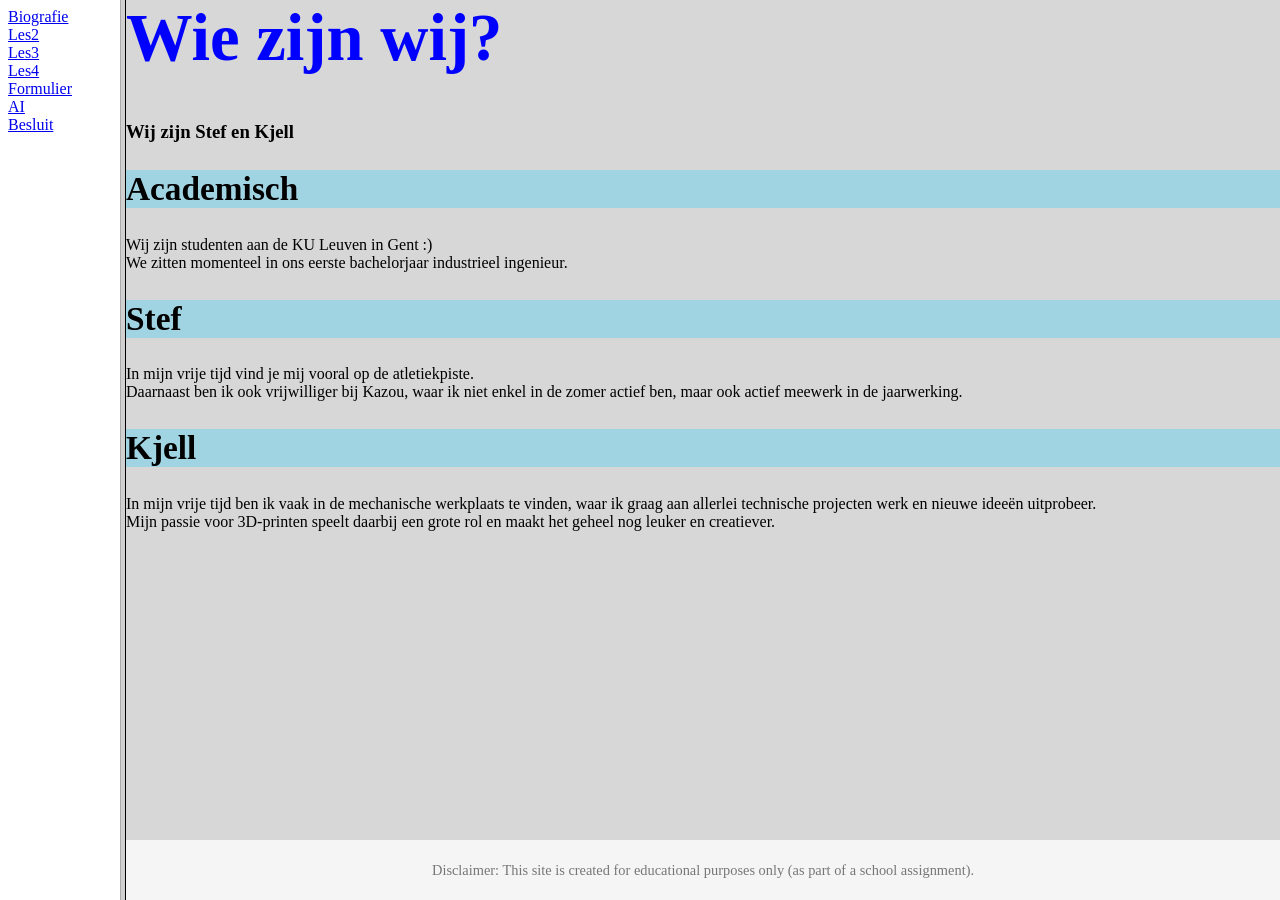
<file: index.htm>
<!DOCTYPE HTML PUBLIC "-//W3C//DTD HTML 4.01 Transitional//EN">

<html>
<head>
<title>Kjef</title>
</head>
<frameset cols = "120, *">
<frame name = "links" src="menu.htm">
<frame name = "rechts" src="biografie.htm">
</frameset>
</html>
</file>
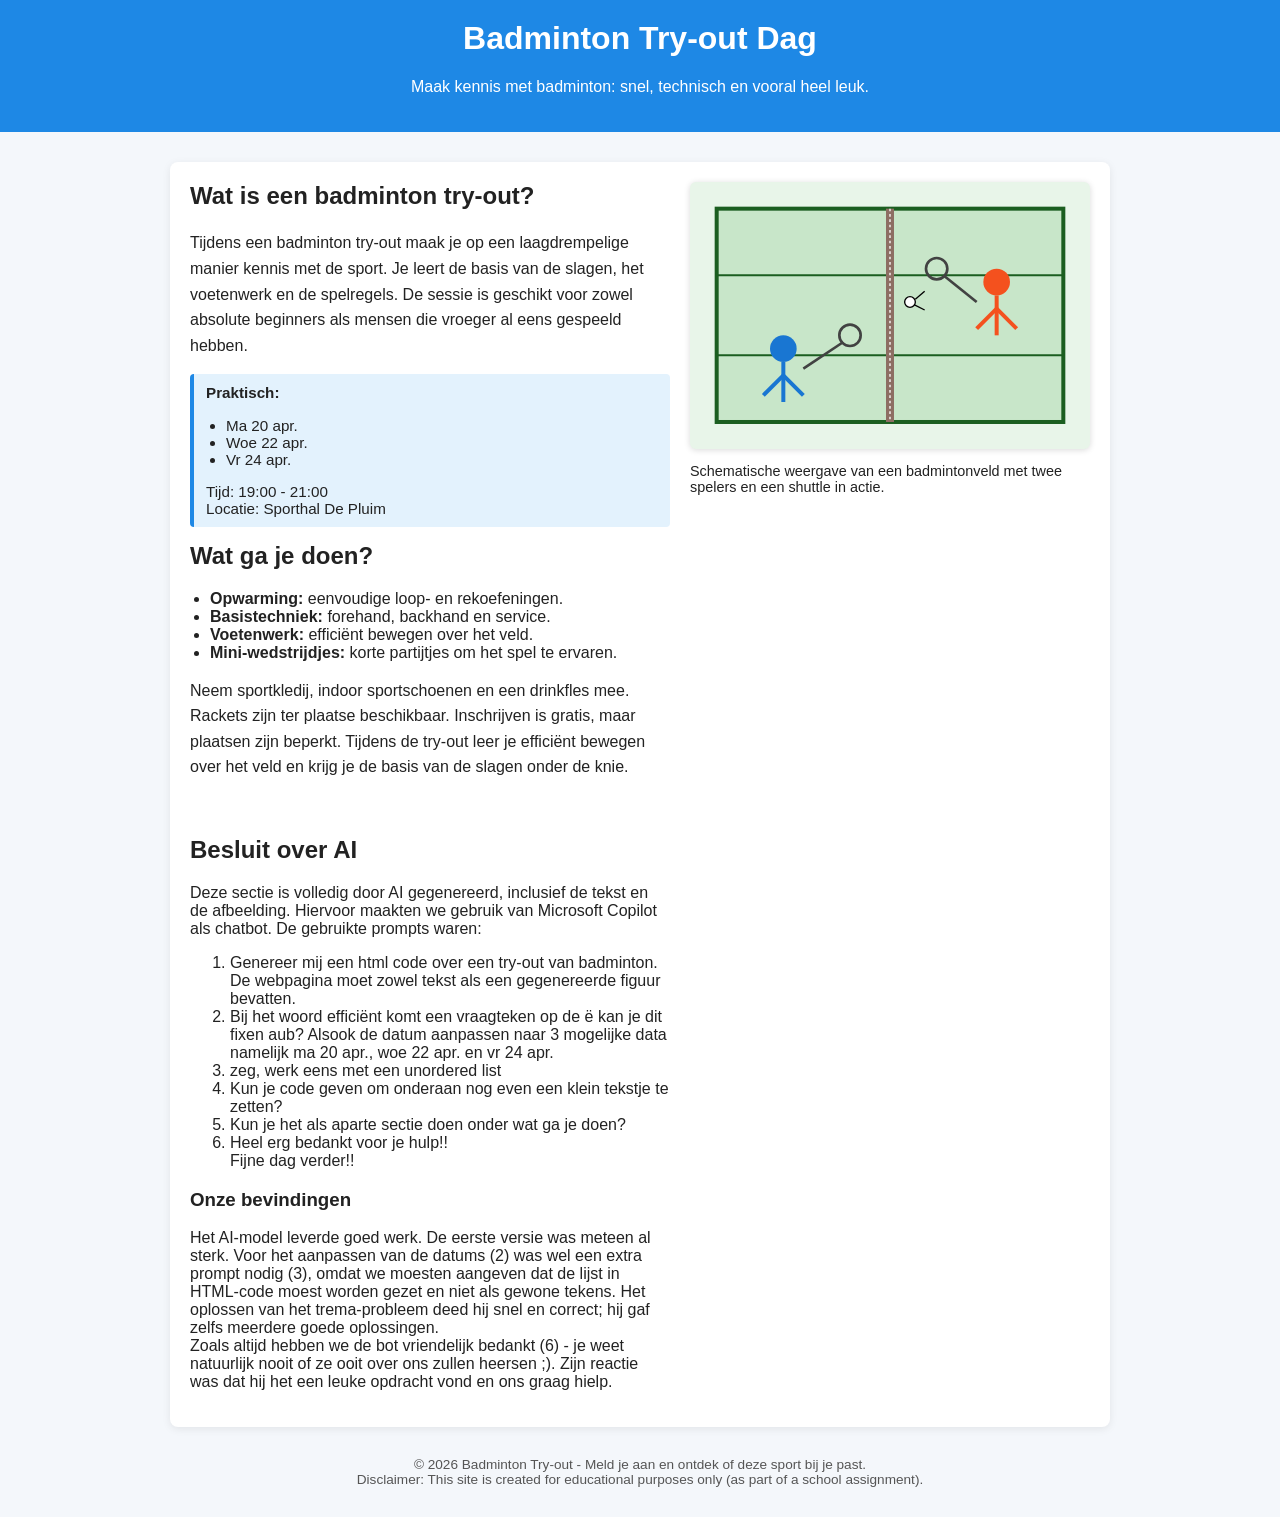
<file: ai.htm>
<!DOCTYPE html>
<html lang="nl">
<head>
  <meta charset="UTF-8" />
  <title>Badminton Try-out Dag</title>
  <style>
    body {
      font-family: Arial, sans-serif;
      margin: 0;
      padding: 0;
      background: #f4f7fb;
      color: #222;
    }
    header {
      background: #1e88e5;
      color: white;
      padding: 20px;
      text-align: center;
    }
    main {
      max-width: 900px;
      margin: 30px auto;
      padding: 20px;
      background: white;
      box-shadow: 0 2px 8px rgba(0,0,0,0.08);
      border-radius: 8px;
      display: grid;
      grid-template-columns: 1.2fr 1fr;
      gap: 20px;
    }
    h1, h2 {
      margin-top: 0;
    }
    .info p {
      line-height: 1.6;
    }
    .highlight {
      background: #e3f2fd;
      border-left: 4px solid #1e88e5;
      padding: 10px 12px;
      margin: 15px 0;
      border-radius: 4px;
      font-size: 0.95rem;
    }
    ul {
      padding-left: 20px;
    }
    svg {
      width: 100%;
      height: auto;
      border-radius: 6px;
      box-shadow: 0 1px 6px rgba(0,0,0,0.15);
      background: #e8f5e9;
    }
    footer {
      text-align: center;
      font-size: 0.85rem;
      color: #555;
      margin: 20px 0 30px;
    }
  </style>
</head>
<body>
  <header>
    <h1>Badminton Try-out Dag</h1>
    <p>Maak kennis met badminton: snel, technisch en vooral heel leuk.</p>
  </header>

  <main>
    <section class="info">
      <h2>Wat is een badminton try-out?</h2>
      <p>
        Tijdens een badminton try-out maak je op een laagdrempelige manier kennis met de sport.
        Je leert de basis van de slagen, het voetenwerk en de spelregels. De sessie is geschikt
        voor zowel absolute beginners als mensen die vroeger al eens gespeeld hebben.
      </p>

      <div class="highlight">
          <strong>Praktisch:</strong>
          <ul>
            <li>Ma 20 apr.</li>
            <li>Woe 22 apr.</li>
            <li>Vr 24 apr.</li>
          </ul>
          Tijd: 19:00 - 21:00<br>
          Locatie: Sporthal De Pluim
      </div>

      <h2>Wat ga je doen?</h2>
      <ul>
        <li><strong>Opwarming:</strong> eenvoudige loop- en rekoefeningen.</li>
        <li><strong>Basistechniek:</strong> forehand, backhand en service.</li>
        <li><strong>Voetenwerk:</strong> effici&euml;nt bewegen over het veld.</li>
        <li><strong>Mini-wedstrijdjes:</strong> korte partijtjes om het spel te ervaren.</li>
      </ul>

      <p>
        Neem sportkledij, indoor sportschoenen en een drinkfles mee. Rackets zijn ter plaatse
        beschikbaar. Inschrijven is gratis, maar plaatsen zijn beperkt. Tijdens de try-out leer je
        effici&euml;nt bewegen over het veld en krijg je de basis van de slagen onder de knie.
      </p>
    </section>

    <section aria-label="Badminton veld illustratie">
      <!-- Gegenereerde figuur met SVG -->
      <svg viewBox="0 0 300 200">
        <!-- Veld -->
        <rect x="20" y="20" width="260" height="160" fill="#c8e6c9" stroke="#1b5e20" stroke-width="3" />
        <!-- Middenlijn -->
        <line x1="150" y1="20" x2="150" y2="180" stroke="#1b5e20" stroke-width="2" stroke-dasharray="4 4" />
        <!-- Service lijnen -->
        <line x1="20" y1="70" x2="280" y2="70" stroke="#1b5e20" stroke-width="1.5" />
        <line x1="20" y1="130" x2="280" y2="130" stroke="#1b5e20" stroke-width="1.5" />
        <!-- Net -->
        <rect x="147" y="20" width="6" height="160" fill="#8d6e63" />
        <line x1="150" y1="20" x2="150" y2="180" stroke="#ffffff" stroke-width="1" stroke-dasharray="2 2" />

        <!-- Speler links -->
        <circle cx="70" cy="125" r="10" fill="#1976d2" />
        <line x1="70" y1="135" x2="70" y2="165" stroke="#1976d2" stroke-width="3" />
        <line x1="70" y1="145" x2="55" y2="160" stroke="#1976d2" stroke-width="3" />
        <line x1="70" y1="145" x2="85" y2="160" stroke="#1976d2" stroke-width="3" />
        <!-- Racket links -->
        <line x1="85" y1="140" x2="115" y2="120" stroke="#424242" stroke-width="2" />
        <circle cx="120" cy="115" r="8" fill="none" stroke="#424242" stroke-width="2" />

        <!-- Speler rechts -->
        <circle cx="230" cy="75" r="10" fill="#f4511e" />
        <line x1="230" y1="85" x2="230" y2="115" stroke="#f4511e" stroke-width="3" />
        <line x1="230" y1="95" x2="215" y2="110" stroke="#f4511e" stroke-width="3" />
        <line x1="230" y1="95" x2="245" y2="110" stroke="#f4511e" stroke-width="3" />
        <!-- Racket rechts -->
        <line x1="215" y1="90" x2="190" y2="70" stroke="#424242" stroke-width="2" />
        <circle cx="185" cy="65" r="8" fill="none" stroke="#424242" stroke-width="2" />

        <!-- Shuttle -->
        <circle cx="165" cy="90" r="4" fill="#ffffff" stroke="#000000" stroke-width="1" />
        <line x1="169" y1="88" x2="176" y2="82" stroke="#000000" stroke-width="1" />
        <line x1="168" y1="92" x2="176" y2="96" stroke="#000000" stroke-width="1" />
      </svg>

      <p style="font-size:0.9rem; margin-top:10px;">
        Schematische weergave van een badmintonveld met twee spelers en een shuttle in actie.
      </p>
    </section>
		<section class="extra-info" style="margin-top:20px;">
				<h2>Besluit over AI</h2>
  			 <p>
    		 Deze sectie is volledig door AI gegenereerd, inclusief de tekst en de 
				 afbeelding. Hiervoor maakten we gebruik van Microsoft Copilot als
				 chatbot. De gebruikte prompts waren:
				 <ol>
				 		 <li>Genereer mij een html code over een try-out van badminton.
De webpagina moet zowel tekst als een gegenereerde figuur bevatten.</li>
						 <li>Bij het woord effici&euml;nt komt een vraagteken op de &euml; kan je dit fixen aub?
Alsook de datum aanpassen naar 3 mogelijke data namelijk ma 20 apr., woe 22 apr. en vr 24 apr.</li>
						 <li>zeg, werk eens met een unordered list</li>
						 <li>Kun je code geven om onderaan nog even een klein tekstje te zetten?</li>
						 <li>Kun je het als aparte sectie doen onder wat ga je doen?</li>
						 <li>Heel erg bedankt voor je hulp!! <br>
Fijne dag verder!!</li>
				 </ol>
				 </p>
				 <h3>Onze bevindingen</h3>
				 <p>
				 Het AI-model leverde goed werk. De eerste versie was meteen al sterk.
				 Voor het aanpassen van de datums (2) was wel een extra prompt nodig (3),
				 omdat we moesten aangeven dat de lijst in HTML-code moest worden gezet
				 en niet als gewone tekens. Het oplossen van het trema-probleem deed hij
				 snel en correct; hij gaf zelfs meerdere goede oplossingen.
				 <br>
				 Zoals altijd hebben we de bot vriendelijk bedankt (6) - je weet
				 natuurlijk nooit of ze ooit over ons zullen heersen ;). Zijn reactie
				 was dat hij het een leuke opdracht vond en ons graag hielp.
  			 </p>
		</section>
  </main>
	<footer>
    &copy; 2026 Badminton Try-out - Meld je aan en ontdek of deze sport bij je past.
		<br>
	Disclaimer: This site is created for educational purposes only (as part of a school assignment).
  </footer>
</body>
</html>
</file>
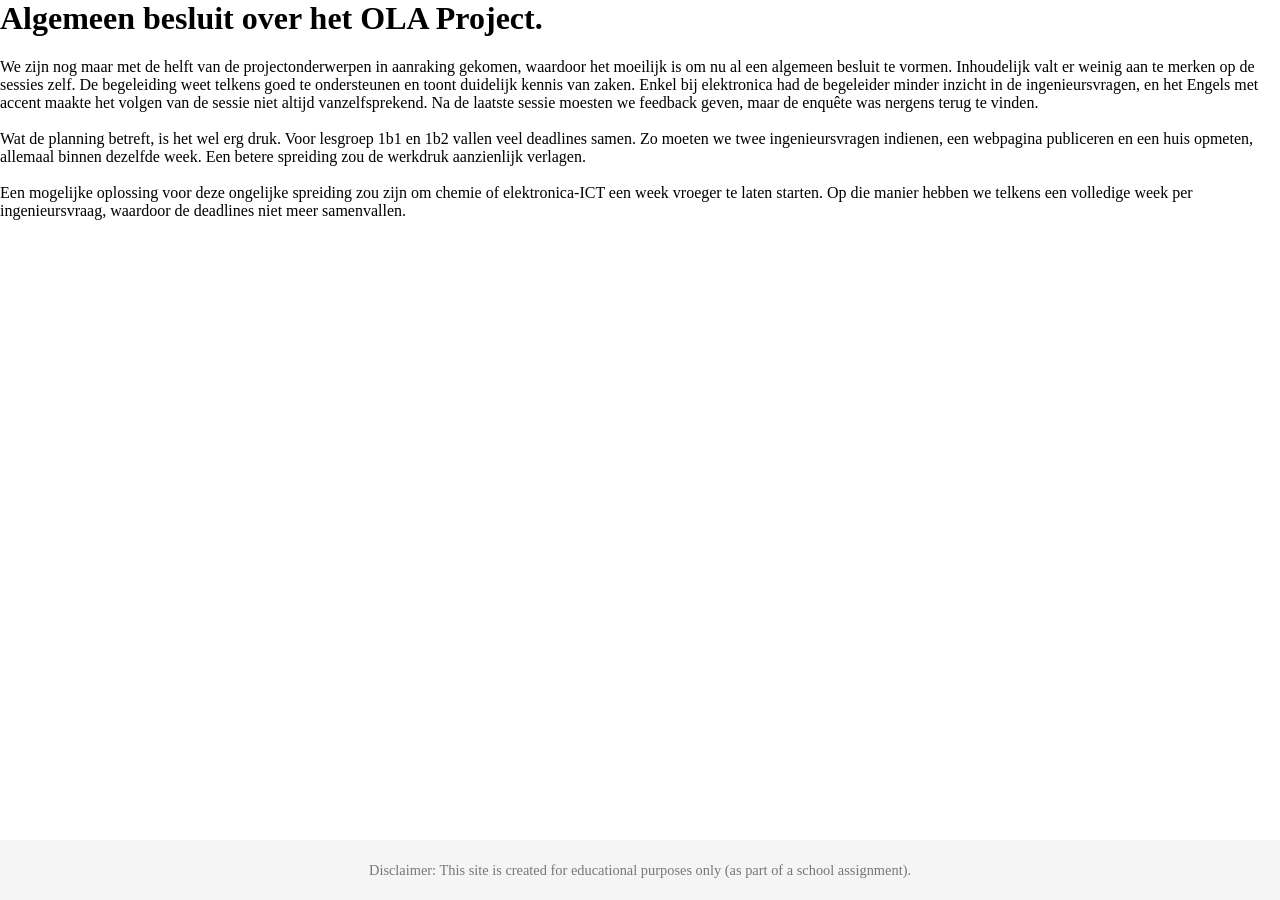
<file: besluit.htm>
<!DOCTYPE HTML PUBLIC "-//W3C//DTD HTML 4.01 Transitional//EN">

<html>
			<head>
						<title>Besluit</title>
						<link rel="stylesheet" href="footer.css">
			</head>
			<body>
				<div class="content">
						<h1>Algemeen besluit over het OLA Project.</h1>
						<p>
						We zijn nog maar met de helft van de projectonderwerpen in
						aanraking gekomen, waardoor het moeilijk is om nu al een algemeen
						besluit te vormen. Inhoudelijk valt er weinig aan te merken op de
						sessies zelf. De begeleiding weet telkens goed te ondersteunen en
						toont duidelijk kennis van zaken. Enkel bij elektronica had de
						begeleider minder inzicht in de ingenieursvragen, en het Engels met
						accent maakte het volgen van de sessie niet altijd vanzelfsprekend.
						Na de laatste sessie moesten we feedback geven, maar de enqu&ecirc;te was
						nergens terug te vinden.
						<br>
						<br>
						Wat de planning betreft, is het wel erg druk. Voor lesgroep 1b1 en
						1b2 vallen veel deadlines samen. Zo moeten we twee ingenieursvragen
						indienen, een webpagina publiceren en een huis opmeten, allemaal
						binnen dezelfde week. Een betere spreiding zou de werkdruk
						aanzienlijk verlagen.
						<br>
						<br>
						Een mogelijke oplossing voor deze ongelijke spreiding zou zijn om
						chemie of elektronica-ICT een week vroeger te laten starten. Op
						die manier hebben we telkens een volledige week per ingenieursvraag,
						waardoor de deadlines niet meer samenvallen. 
						</p>
					</div>
						<footer class="footer">
        						Disclaimer: This site is created for educational purposes only (as part of a school assignment).
    				</footer>
			</body>

</html>
</file>
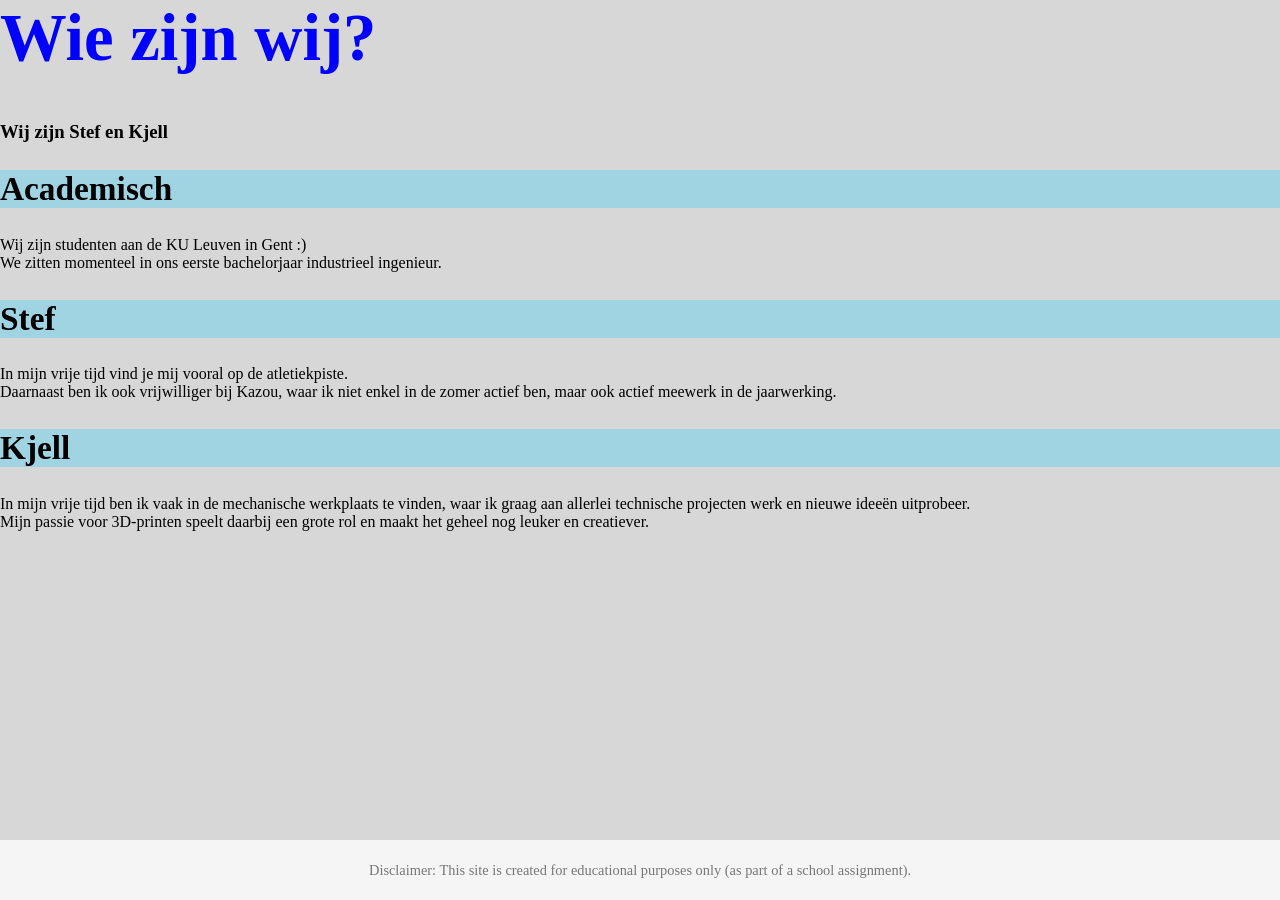
<file: biografie.htm>
<!DOCTYPE HTML PUBLIC "-//W3C//DTD HTML 4.01 Transitional//EN">

<html>
			<head>
						<title>Biografie</title>
						<link rel=stylesheet href="Stijl.css"type="text/css">
						<link rel="stylesheet" href="footer.css">
			</head>
			<body>
				<div class="content">
						<h1> Wie zijn wij? </h1>
						<h3> Wij zijn Stef en Kjell </h3>
						<h2> Academisch </h2>
						<p>
						Wij zijn studenten aan de KU Leuven in Gent :)
						<br>
						We zitten momenteel in ons eerste bachelorjaar industrieel ingenieur.
						</p>
						<h2> Stef </h2>						
						<p>
						In mijn vrije tijd vind je mij vooral op de atletiekpiste.
						<br>
						Daarnaast ben ik ook vrijwilliger bij Kazou, waar ik niet enkel in de zomer actief 
						ben, maar ook actief meewerk in de jaarwerking.
						</p>
						<h2> Kjell </h2>
						<p>
						In mijn vrije tijd ben ik vaak in de mechanische werkplaats te vinden, waar
						ik graag aan allerlei technische projecten werk en nieuwe idee&euml;n uitprobeer.
						<br>
						Mijn passie voor 3D-printen speelt daarbij een grote rol en maakt het geheel
						nog leuker en creatiever.
						</p>
						</div>
						<footer class="footer">
        						Disclaimer: This site is created for educational purposes only (as part of a school assignment).
    					</footer>
			</body>

</html>
</file>
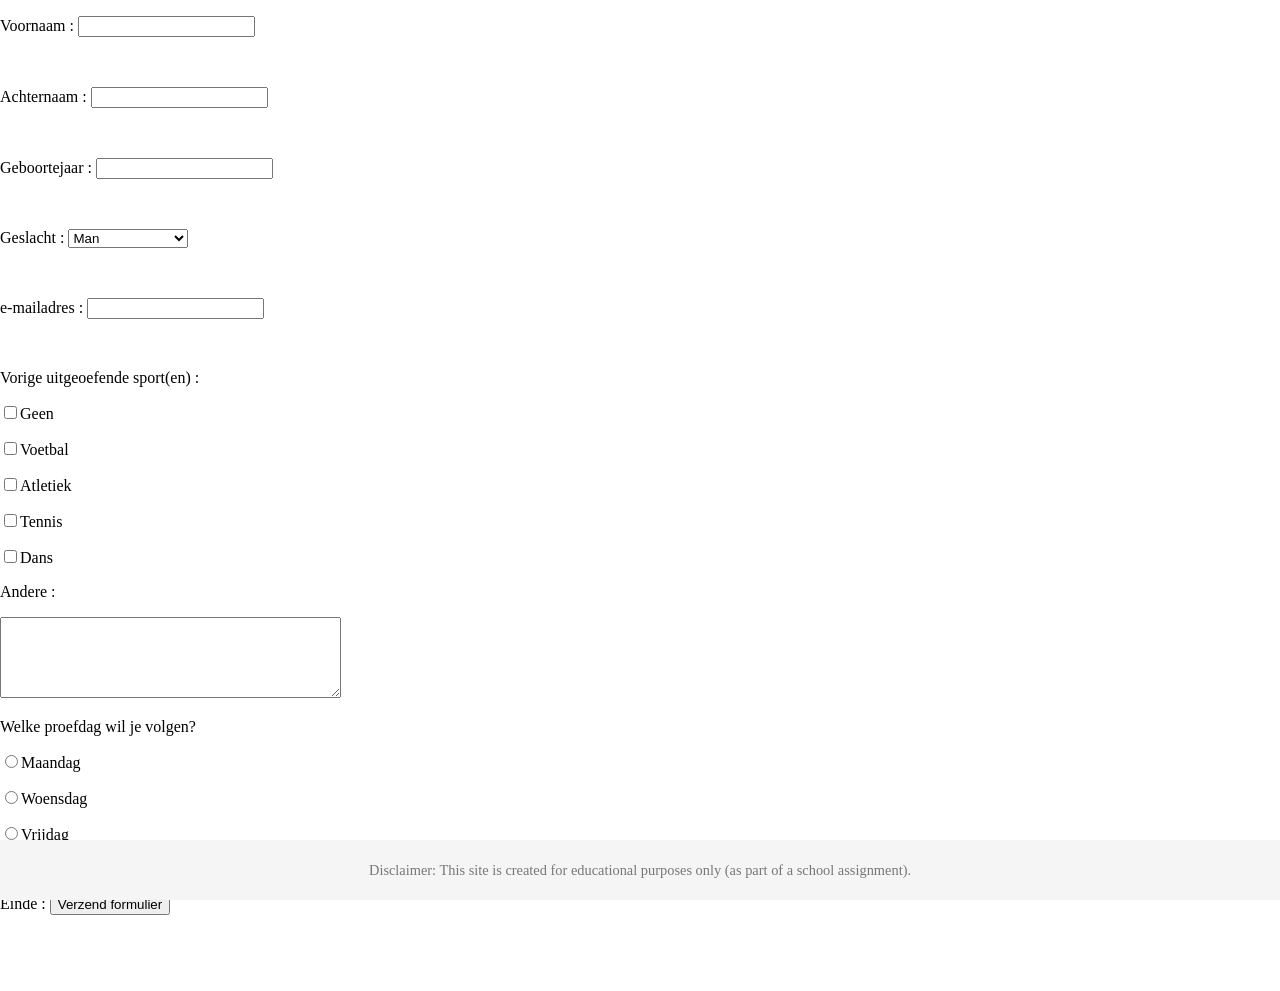
<file: formulier.html>
<!DOCTYPE html>
<html>
	<head>
		<meta charset="UTF-8">
		<title>Formulier</title>
		<link rel="stylesheet" href="footer.css">
	</head>
	<body>
		<div class="content">
		<form action="toon_waarden.php" method="post" >
					<p>Voornaam : <input type="text" name="voornaam" /></p>
        	<br>        	
					<p>Achternaam : <input type="text" name="achternaam" /></p>
					<br>
					<p>Geboortejaar : <input type="text" name="geboortejaar" /></p>
					<br>
					<p>Geslacht :
					<select name="Geslacht">
									<option>Man</option>
									<option>Vrouw</option>
									<option>Ander</option>
									<option>Zeg ik liever niet</option>
					</select>
					</p>
					<br>
					<p>e-mailadres : <input type="text" name="e-mailadres" /></p>
					<br>
					<p>Vorige uitgeoefende sport(en) : </p>
					<p><input type="checkbox" name="Geen vorige sport" value="Geen" />Geen</p>
					<p><input type="checkbox" name="Deed voetbal" value="Voetbal" />Voetbal</p>
					<p><input type="checkbox" name="Deed atletiek" value="Atletiek" />Atletiek</p>
					<p><input type="checkbox" name="Deed tennis" value="Tennis" />Tennis</p>
					<p><input type="checkbox" name="Deed dans" value="Dans" />Dans</p>
					<p>Andere : </p>
					<textarea name="Andere" rows="5" cols="40" ></textarea>
					<br>
					<p>Welke proefdag wil je volgen?
					<p><input type="radio" name="Dag" value="Maandag" />Maandag</p>
					<p><input type="radio" name="Dag" value="Woensdag" />Woensdag</p>
					<p><input type="radio" name="Dag" value="Vrijdag" />Vrijdag</p>
					<br>
					<p>Einde : <input type="submit" name="verzend" value="Verzend formulier" /></p>
        
        </form>
		</div>
		<footer class="footer">
        		Disclaimer: This site is created for educational purposes only (as part of a school assignment).
    	</footer>

	</body>

</html>
</file>
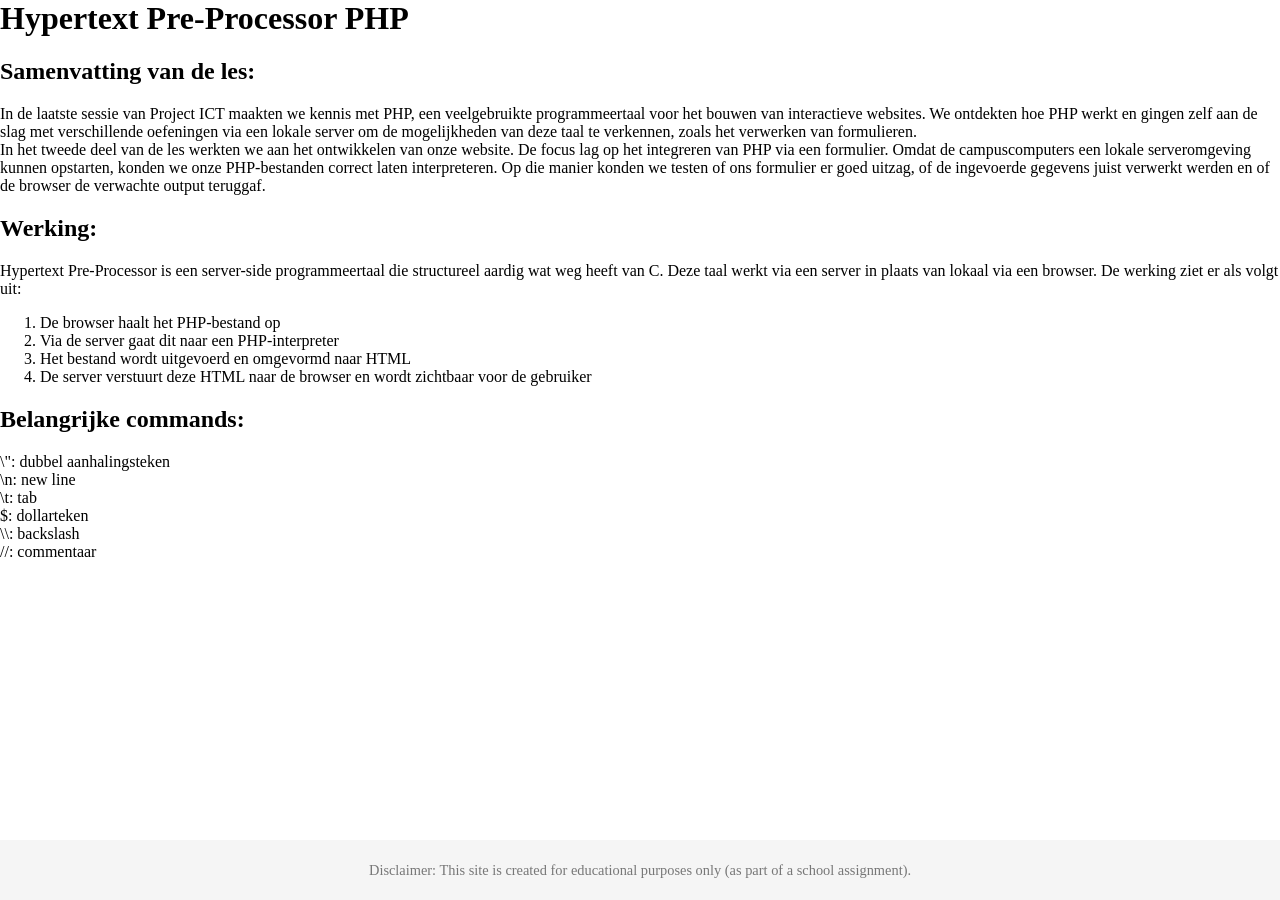
<file: les2.htm>
<!DOCTYPE HTML PUBLIC "-//W3C//DTD HTML 4.01 Transitional//EN">

<html>
			<head>
						<title>Les2 ICT 2</title>
						<link rel="stylesheet" href="footer.css">
			</head>
			<body>
				<div class="content">
						<h1>Hypertext Pre-Processor PHP</h1>
						<h2>Samenvatting van de les:</h2>
						<p>In de laatste sessie van Project ICT maakten we kennis met PHP,
						een veelgebruikte programmeertaal voor het bouwen van interactieve
						websites. We ontdekten hoe PHP werkt en gingen zelf aan de slag met
						verschillende oefeningen via een lokale server om de mogelijkheden
						van deze taal te verkennen, zoals het verwerken van formulieren.
						<br>
						In het tweede deel van de les werkten we aan het ontwikkelen van
						onze website. De focus lag op het integreren van PHP via een
						formulier. Omdat de campuscomputers een lokale serveromgeving
						kunnen opstarten, konden we onze PHP-bestanden correct laten
						interpreteren. Op die manier konden we testen of ons formulier
						er goed uitzag, of de ingevoerde gegevens juist verwerkt werden
						en of de browser de verwachte output teruggaf.
						</p>
						<h2>Werking:</h2>
						<p>Hypertext Pre-Processor is een server-side programmeertaal die
						structureel aardig wat weg heeft van C. Deze taal werkt via een
						server in plaats van lokaal via een browser. De werking ziet er als
						volgt uit:</p>
						<ol>
								<li>De browser haalt het PHP-bestand op</li>
								<li>Via de server gaat dit naar een PHP-interpreter</li>
								<li>Het bestand wordt uitgevoerd en omgevormd naar HTML</li>
								<li>De server verstuurt deze HTML naar de browser en wordt 
								zichtbaar voor de gebruiker</li>
						</ol>
						<h2>Belangrijke commands:</h2>
						<p>\&quot;: dubbel aanhalingsteken
						<br>
						\n: new line
						<br>
						\t: tab
						<br>
						&dollar;: dollarteken
						<br>
						\\: backslash
						<br>
						//: commentaar 
						</p>
						</div>
						<footer class="footer">
        						Disclaimer: This site is created for educational purposes only (as part of a school assignment).
    					</footer>
			</body>
</html>
</file>
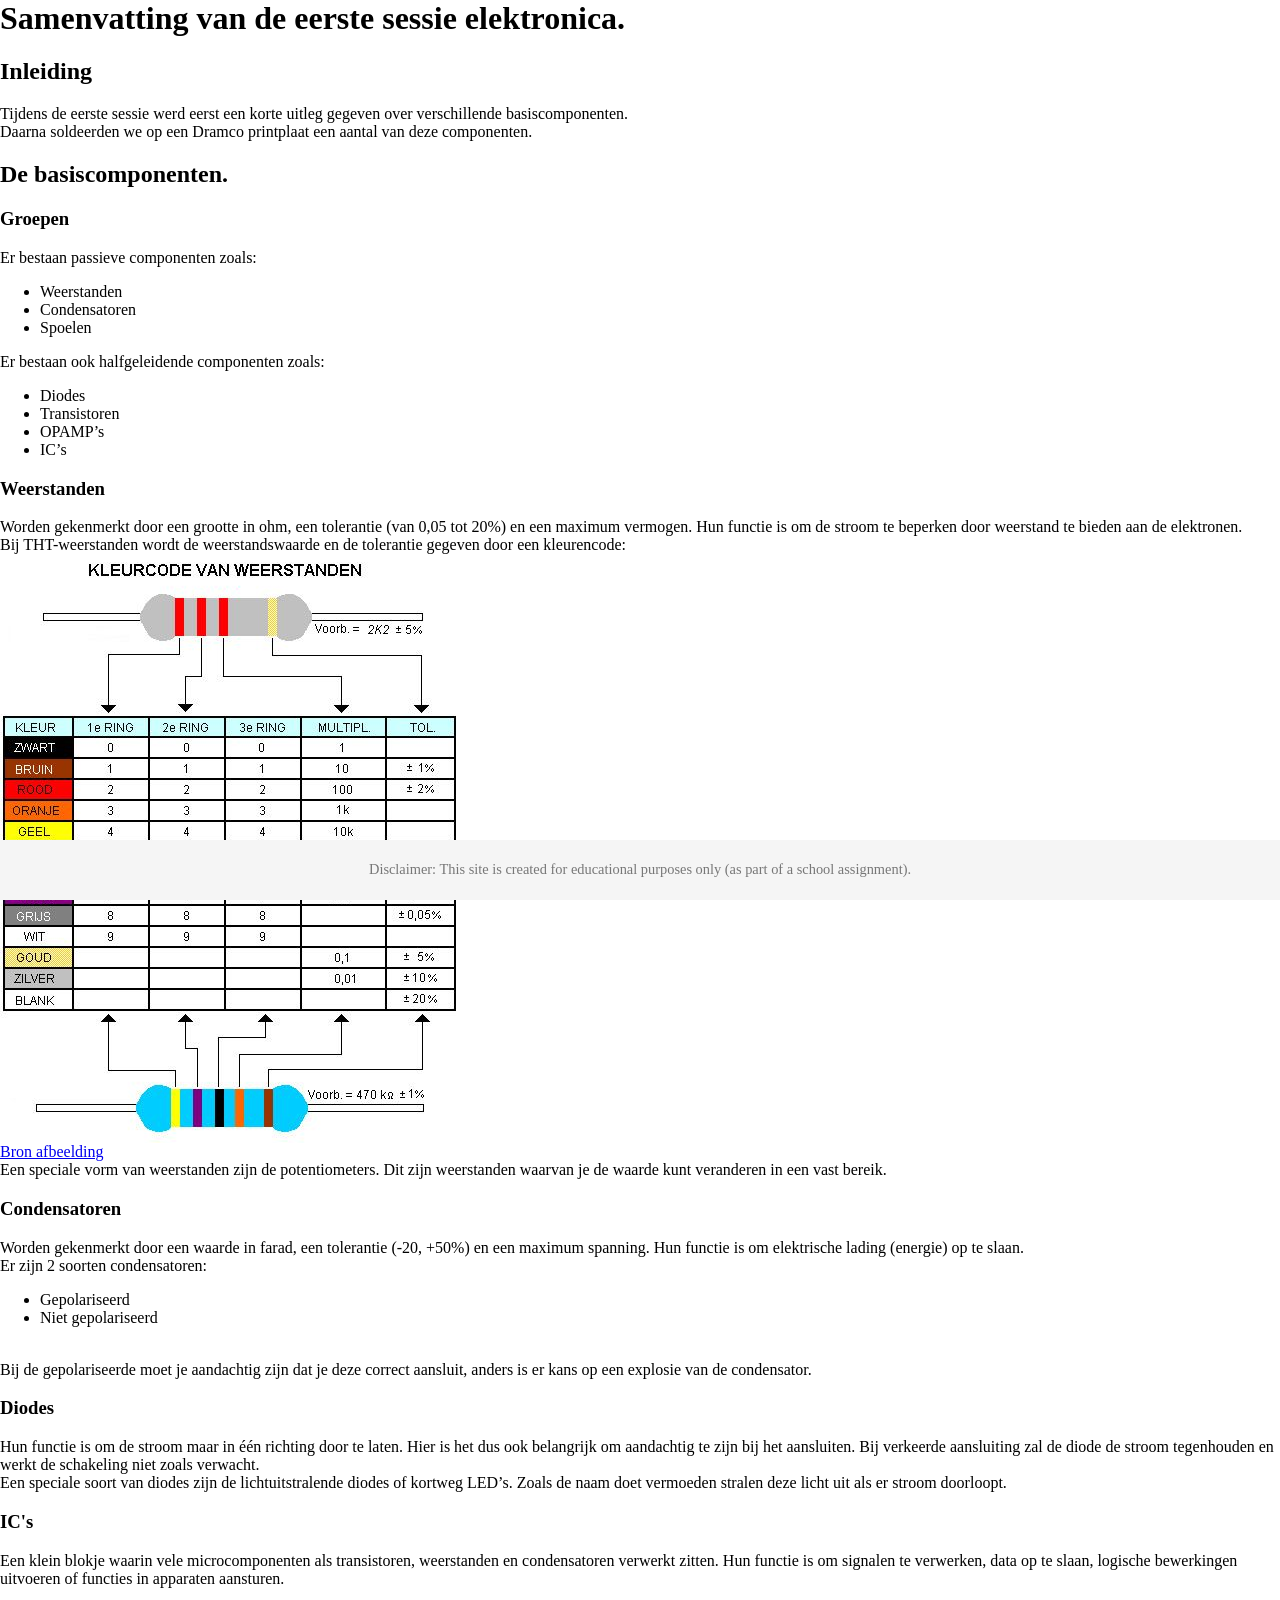
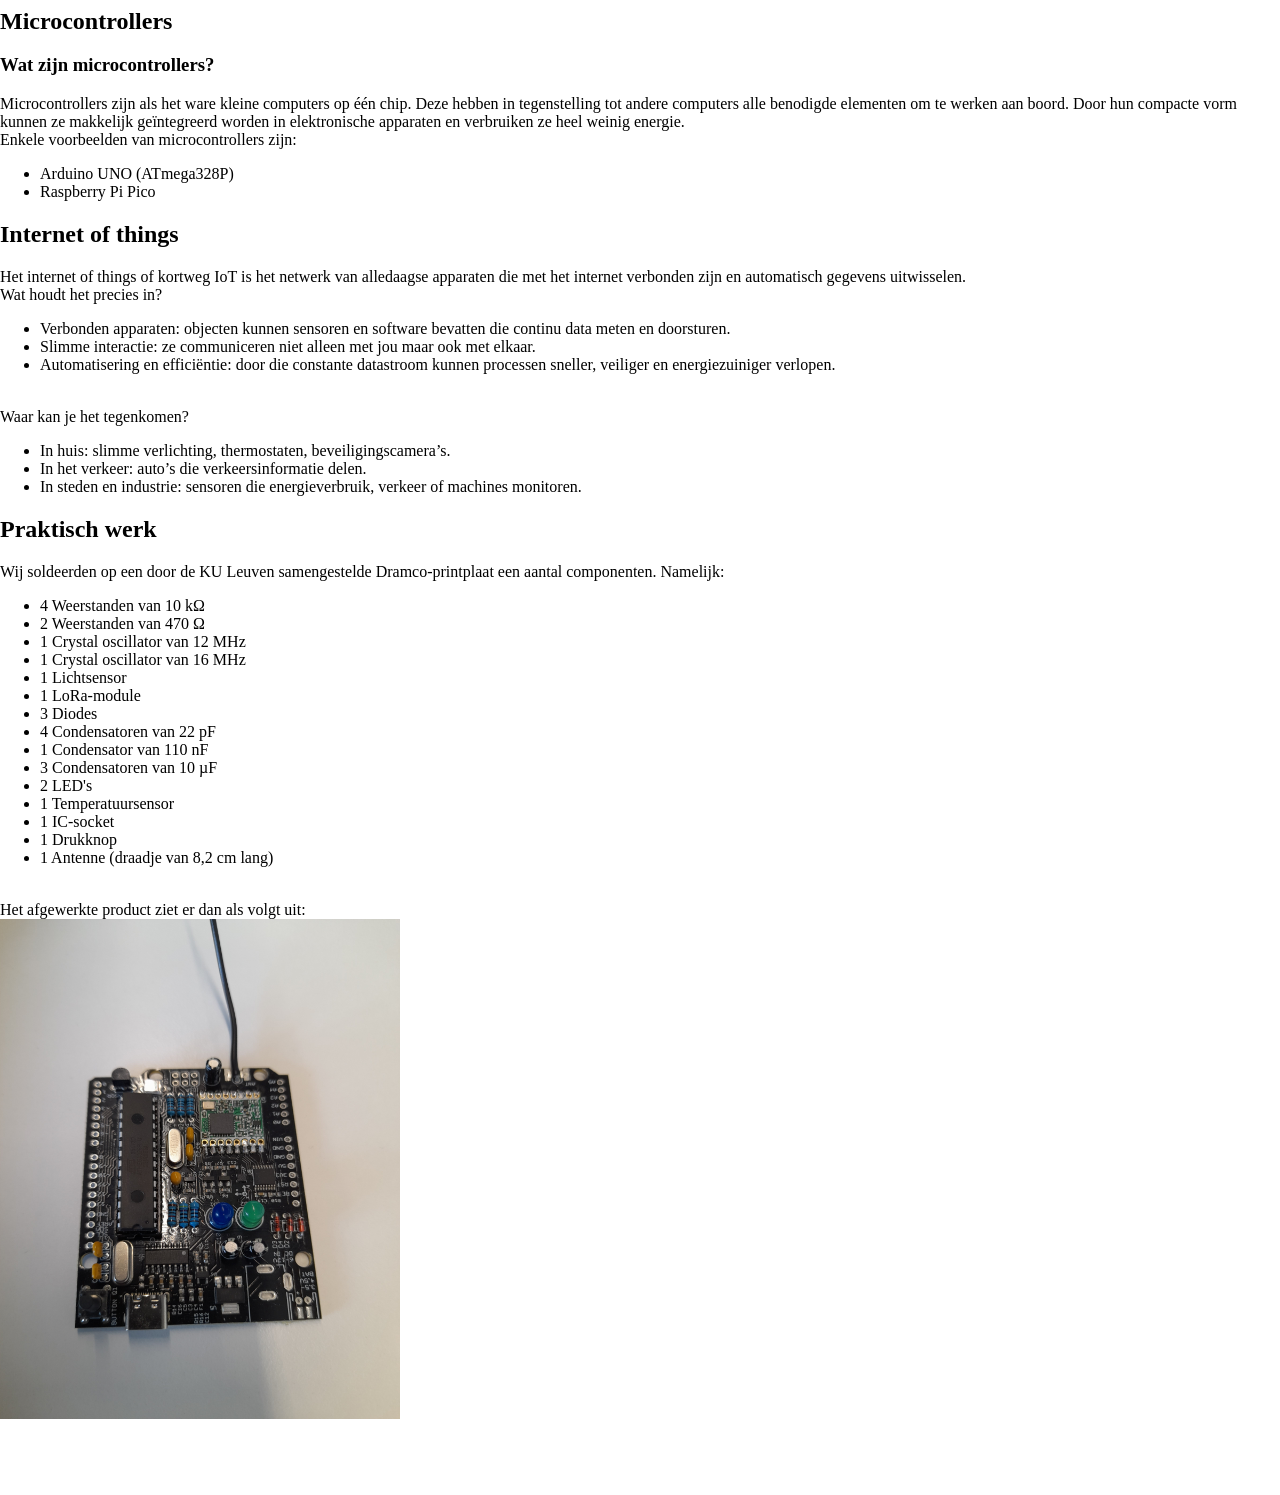
<file: les3.htm>
<!DOCTYPE HTML PUBLIC "-//W3C//DTD HTML 4.01 Transitional//EN">

<html>
			<head>
						<title>Les3 Elektronica 1</title>
						<link rel="stylesheet" href="footer.css">
			</head>
			<body>
				<div class="content">
						<h1>Samenvatting van de eerste sessie elektronica.</h1>
						<h2>Inleiding</h2>
						<p>Tijdens de eerste sessie werd eerst een korte uitleg gegeven
						over verschillende basiscomponenten.
						<br>
						Daarna soldeerden we op een Dramco printplaat een aantal
						van deze componenten.</p>
						<h2>De basiscomponenten.</h2>
						<h3>Groepen</h3>
						<p>Er bestaan passieve componenten zoals:</p>
						<ul>
  							<li>Weerstanden</li>
  							<li>Condensatoren</li>
  							<li>Spoelen</li>
						</ul>
						<p>Er bestaan ook halfgeleidende componenten zoals:</p>
						<ul>
  							<li>Diodes</li>
  							<li>Transistoren</li>
  							<li>OPAMP&rsquo;s</li>
								<li>IC&rsquo;s</li>
						</ul>
						<h3>Weerstanden</h3>
						<p>Worden gekenmerkt door een grootte in ohm, een tolerantie (van 0,05 tot 20%) 
						en een maximum vermogen. Hun functie is om de stroom te beperken
						door weerstand te bieden aan de elektronen.
						<br>
						Bij THT-weerstanden wordt de weerstandswaarde en de tolerantie 
						gegeven door een kleurencode:
						<br>
						<img src="weerstand_kleurcode_tabel.jpg" width="" height="" alt="Kleurcode tabel" />
						<br>
						<a href="https://domoticx.net/docs/weerstand-kleurcode-tabel-en-wattage/">Bron afbeelding </a>
						<br>
						Een speciale vorm van weerstanden zijn de potentiometers. Dit zijn 
						weerstanden waarvan je de waarde kunt veranderen in een vast bereik.
						</p>
						<h3>Condensatoren</h3>
						<p>Worden gekenmerkt door een waarde in farad, een tolerantie (-20, +50%)
						en een maximum spanning. Hun functie is om elektrische lading (energie) op te slaan.
						<br>
						Er zijn 2 soorten condensatoren:
						<ul>
								<li>Gepolariseerd</li>
								<li>Niet gepolariseerd</li>
						</ul>
						<br>
						Bij de gepolariseerde moet je aandachtig zijn dat je deze correct aansluit, anders is
						er kans op een explosie van de condensator.
						</p>
						<h3>Diodes</h3>
						<p>Hun functie is om de stroom maar in &eacute;&eacute;n richting door te laten. Hier is
						het dus ook belangrijk om aandachtig te zijn bij het aansluiten. Bij verkeerde
						aansluiting zal de diode de stroom tegenhouden en werkt de schakeling niet zoals
						verwacht.
						<br>
						Een speciale soort van diodes zijn de lichtuitstralende diodes of kortweg LED&rsquo;s.
						Zoals de naam doet vermoeden stralen deze licht uit als er stroom doorloopt.
						</p>
						<h3>IC's</h3>
						<p>Een klein blokje waarin vele microcomponenten als transistoren, weerstanden
						en condensatoren verwerkt zitten. Hun functie is om signalen te verwerken, data
						op te slaan, logische bewerkingen uitvoeren of functies in apparaten aansturen.
						</p>
						<h2>Microcontrollers</h2>
						<h3>Wat zijn microcontrollers?</h3>
						<p>Microcontrollers zijn als het ware kleine computers op &eacute;&eacute;n chip. Deze hebben
						in tegenstelling tot andere computers alle benodigde elementen om te werken aan
						boord. Door hun compacte vorm kunnen ze makkelijk ge&iuml;ntegreerd worden in elektronische
						apparaten en verbruiken ze heel weinig energie.
						<br>
						Enkele voorbeelden van microcontrollers zijn:
						<ul>
								<li>Arduino UNO (ATmega328P)</li>
								<li>Raspberry Pi Pico</li>
						</ul>
						</p>
						<h2>Internet of things</h2>
						<p>Het internet of things of kortweg IoT is het netwerk van alledaagse apparaten
						die met het internet verbonden zijn en automatisch gegevens uitwisselen.
						<br>
						Wat houdt het precies in?
						<ul>
								<li>Verbonden apparaten: objecten kunnen sensoren en software bevatten
								die continu data meten en doorsturen.</li>
								<li>Slimme interactie: ze communiceren niet alleen met jou maar ook
								met elkaar.</li>
								<li>Automatisering en effici&euml;ntie: door die constante datastroom kunnen 
								processen sneller, veiliger en energiezuiniger verlopen.</li>
						</ul>
						<br>
						Waar kan je het tegenkomen?
						<br>
						<ul>
								<li>In huis: slimme verlichting, thermostaten, beveiligingscamera&rsquo;s.</li>
								<li>In het verkeer: auto&rsquo;s die verkeersinformatie delen.</li>
								<li>In steden en industrie: sensoren die energieverbruik, verkeer 
								of machines monitoren.</li>
						</ul> 
						</p>						
						<h2>Praktisch werk</h2>
						<p>
						Wij soldeerden op een door de KU Leuven samengestelde Dramco-printplaat een aantal
						componenten. Namelijk:
						<br>
						<ul>
								<li>4 Weerstanden van 10 k&Omega;</li>
								<li>2 Weerstanden van 470 &Omega;</li>
								<li>1 Crystal oscillator van 12 MHz</li>
								<li>1 Crystal oscillator van 16 MHz</li>
								<li>1 Lichtsensor</li>
								<li>1 LoRa-module</li>
								<li>3 Diodes</li>
								<li>4 Condensatoren van 22 pF</li>
								<li>1 Condensator van 110 nF</li>
								<li>3 Condensatoren van 10 &micro;F</li>
								<li>2 LED's</li>
								<li>1 Temperatuursensor</li>
								<li>1 IC-socket</li>
								<li>1 Drukknop</li>
								<li>1 Antenne (draadje van 8,2 cm lang)</li>
						</ul>
						<br>
						Het afgewerkte product ziet er dan als volgt uit:
						<br>
						<img src="Foto_Dramco.jpg" width="400" height="500" alt="Foto_Dramco" />
						<br>
						</p>
						</div>
						<footer class="footer">
        						Disclaimer: This site is created for educational purposes only (as part of a school assignment).
    					</footer>
			</body>
</html>
</file>
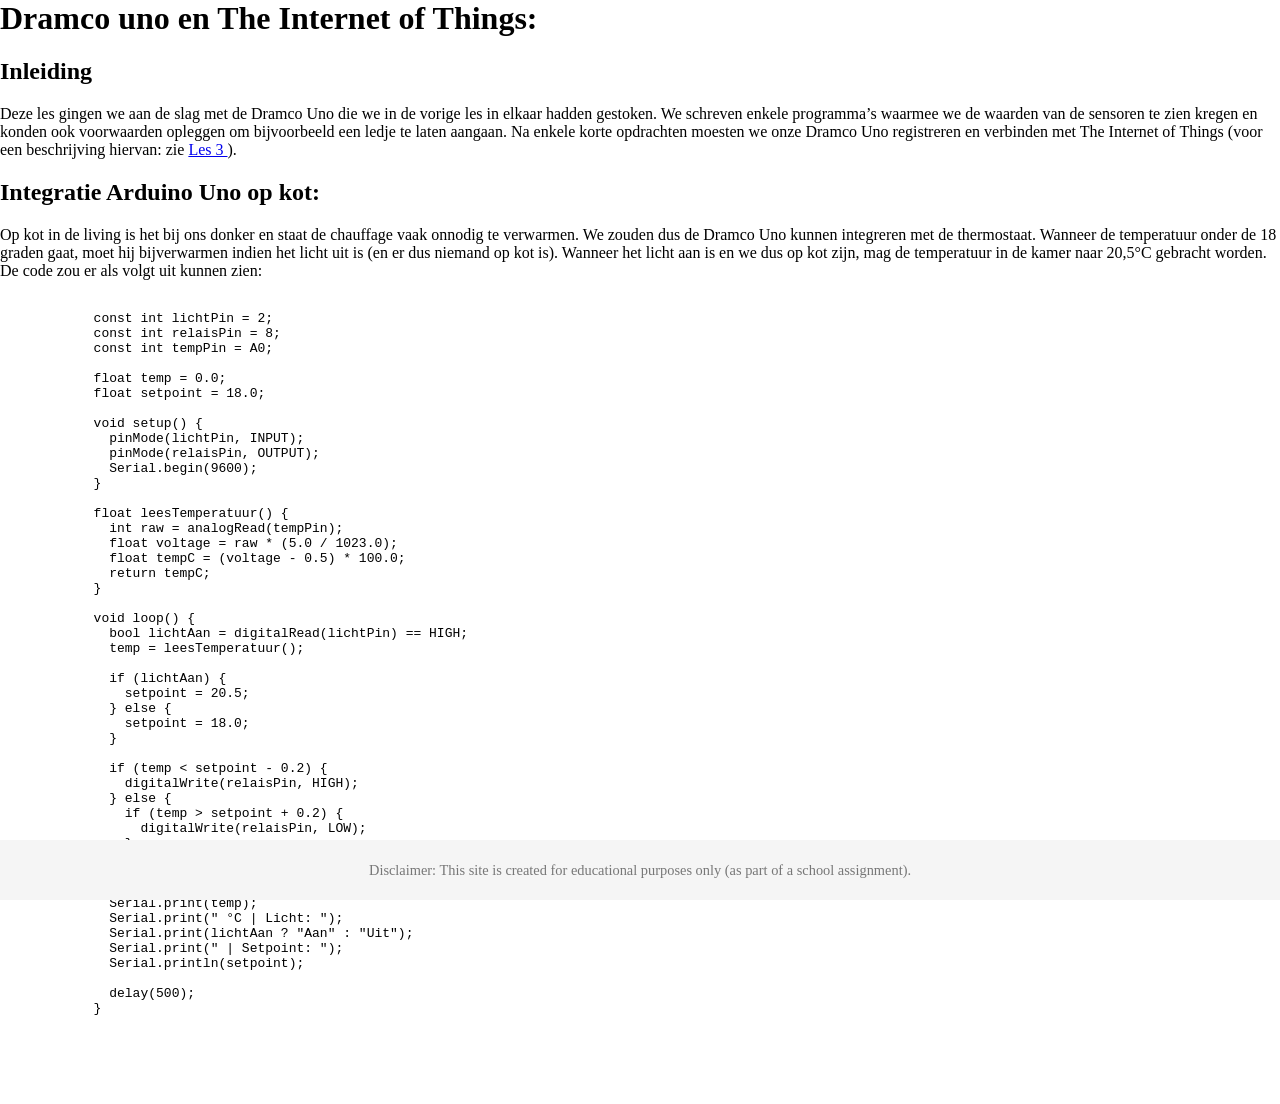
<file: les4.htm>
<!DOCTYPE HTML PUBLIC "-//W3C//DTD HTML 4.01 Transitional//EN">

<html>
			<head>
						<title>Les4 elektronica 2</title>
						<link rel="stylesheet" href="footer.css">
			</head>
			<body>
				<div class="content">
						<h1>Dramco uno en The Internet of Things: </h1>
						<h2>Inleiding</h2>
						<p>Deze les gingen we aan de slag met de Dramco Uno die we in de
						vorige les in elkaar hadden gestoken. We schreven enkele programma&rsquo;s
						waarmee we de waarden van de sensoren te zien kregen en konden ook
						voorwaarden opleggen om bijvoorbeeld een ledje te laten aangaan.
						Na enkele korte opdrachten moesten we onze Dramco Uno registreren
						en verbinden met The Internet of Things (voor een beschrijving
						hiervan: zie <a href="les3.htm" target="rechts">Les 3 </a>). 
						</p>
						<h2>Integratie Arduino Uno op kot: </h2>
						<p>Op kot in de living is het bij ons donker en staat de chauffage
						vaak onnodig te verwarmen. We zouden dus de Dramco Uno kunnen
						integreren met de thermostaat. Wanneer de temperatuur onder de 18
						graden gaat, moet hij bijverwarmen indien het licht uit is (en er
						dus niemand op kot is). Wanneer het licht aan is en we dus op kot
						zijn, mag de temperatuur in de kamer naar 20,5&#176;C gebracht worden.
						De code zou er als volgt uit kunnen zien: 
						</p>
						<pre><code>
            const int lichtPin = 2;
            const int relaisPin = 8;
            const int tempPin = A0;
            
            float temp = 0.0;
            float setpoint = 18.0;
            
            void setup() {
              pinMode(lichtPin, INPUT);
              pinMode(relaisPin, OUTPUT);
              Serial.begin(9600);
            }
            
            float leesTemperatuur() {
              int raw = analogRead(tempPin);
              float voltage = raw * (5.0 / 1023.0);
              float tempC = (voltage - 0.5) * 100.0;
              return tempC;
            }
            
            void loop() {
              bool lichtAan = digitalRead(lichtPin) == HIGH;
              temp = leesTemperatuur();
            
              if (lichtAan) {
                setpoint = 20.5;
              } else {
                setpoint = 18.0;
              }
            
              if (temp < setpoint - 0.2) {
                digitalWrite(relaisPin, HIGH);
              } else {
                if (temp > setpoint + 0.2) {
                  digitalWrite(relaisPin, LOW);
                }
              }
            
              Serial.print("Temp: ");
              Serial.print(temp);
              Serial.print(" &#176;C | Licht: ");
              Serial.print(lichtAan ? "Aan" : "Uit");
              Serial.print(" | Setpoint: ");
              Serial.println(setpoint);
            
              delay(500);
            }
            </code></pre>

			</div>
			<footer class="footer">
        			Disclaimer: This site is created for educational purposes only (as part of a school assignment).
    		</footer>
			</body>

</html>
</file>
<file: footer.css>
html, body {
    height: 100%;
    margin: 0;
}

.content {
    min-height: calc(100% - 60px);
}

.footer {
    height: 60px;
    background: #f5f5f5;
    color: #777;
    display: flex;
    justify-content: center;
    align-items: center;
    font-size: 0.9em;
    position: sticky;
    bottom: 0;
}
</file>
<file: Stijl.css>
h1	{ font-size: 50pt;
	  color: blue;
	}

h2	{font-size: 25pt;
	 background: #A1D4E3;
	}
body	{background-color: #d7d7d7;

		}
</file>
